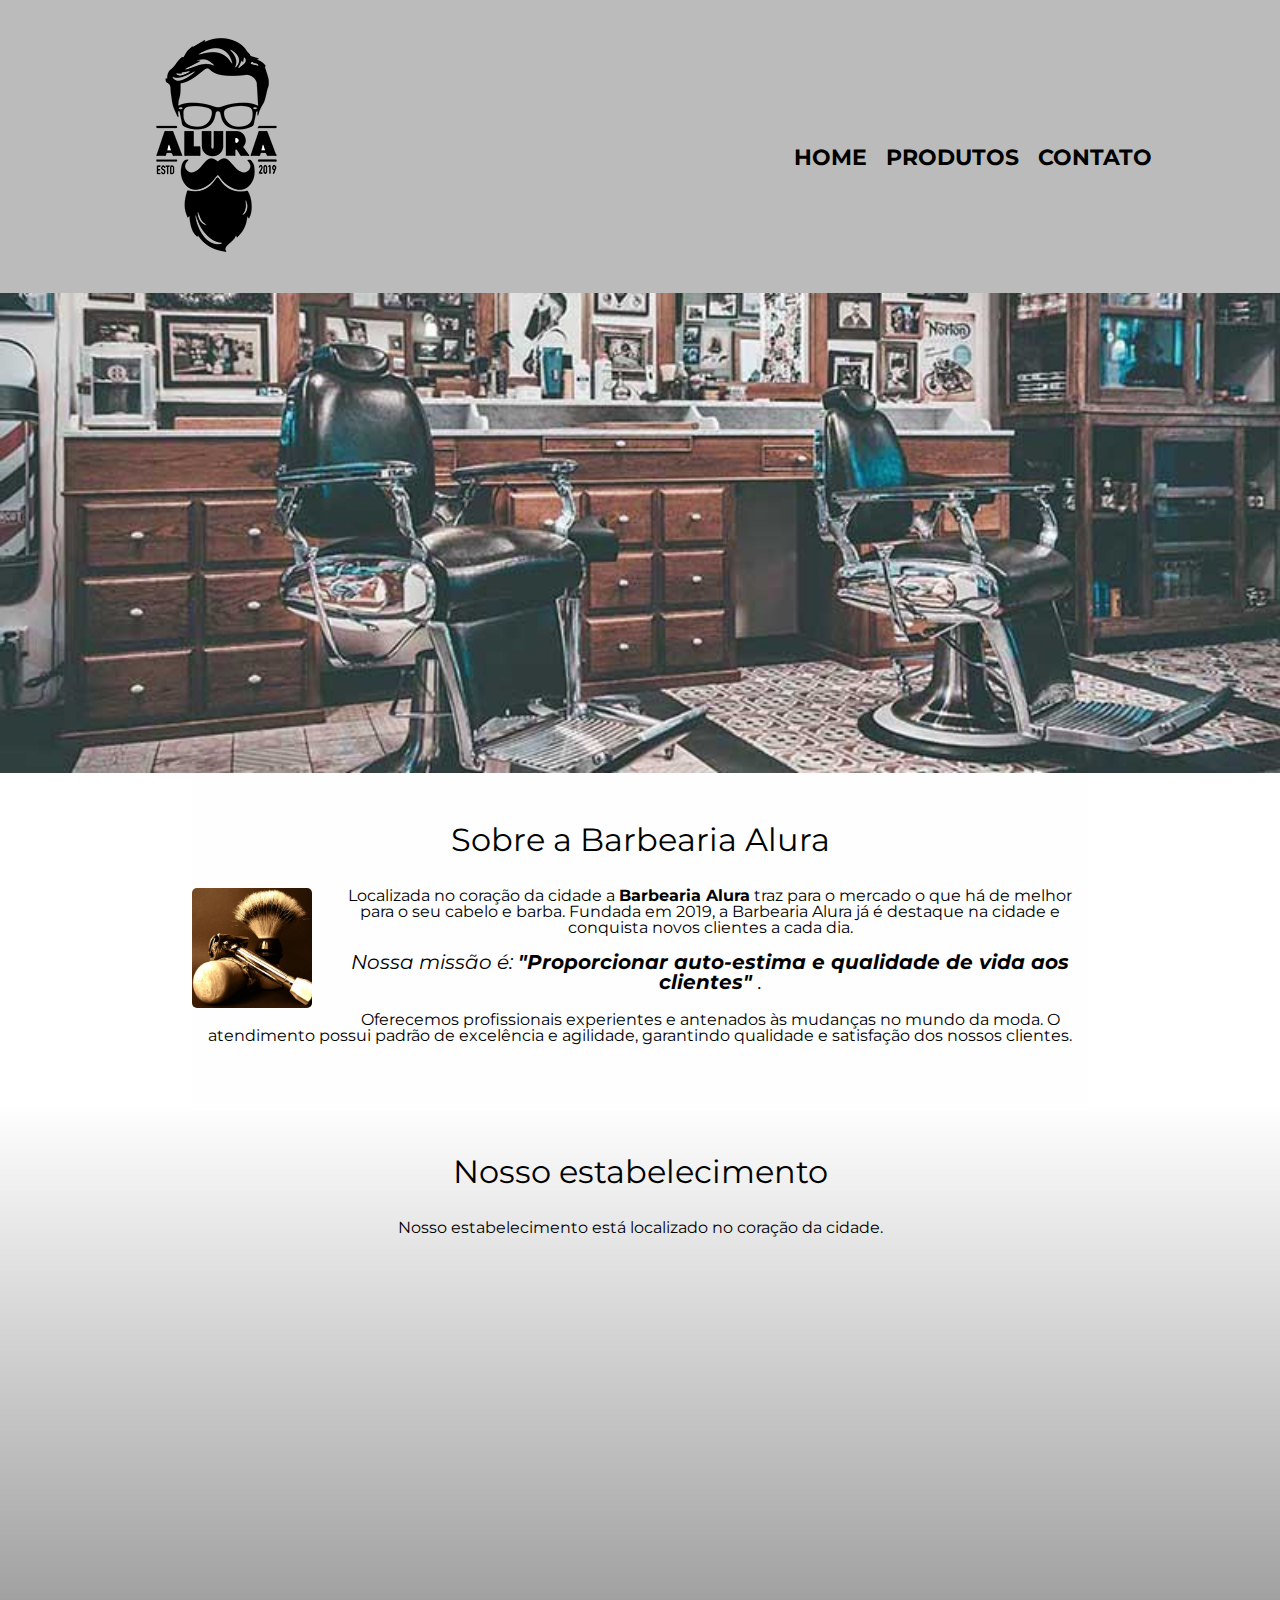
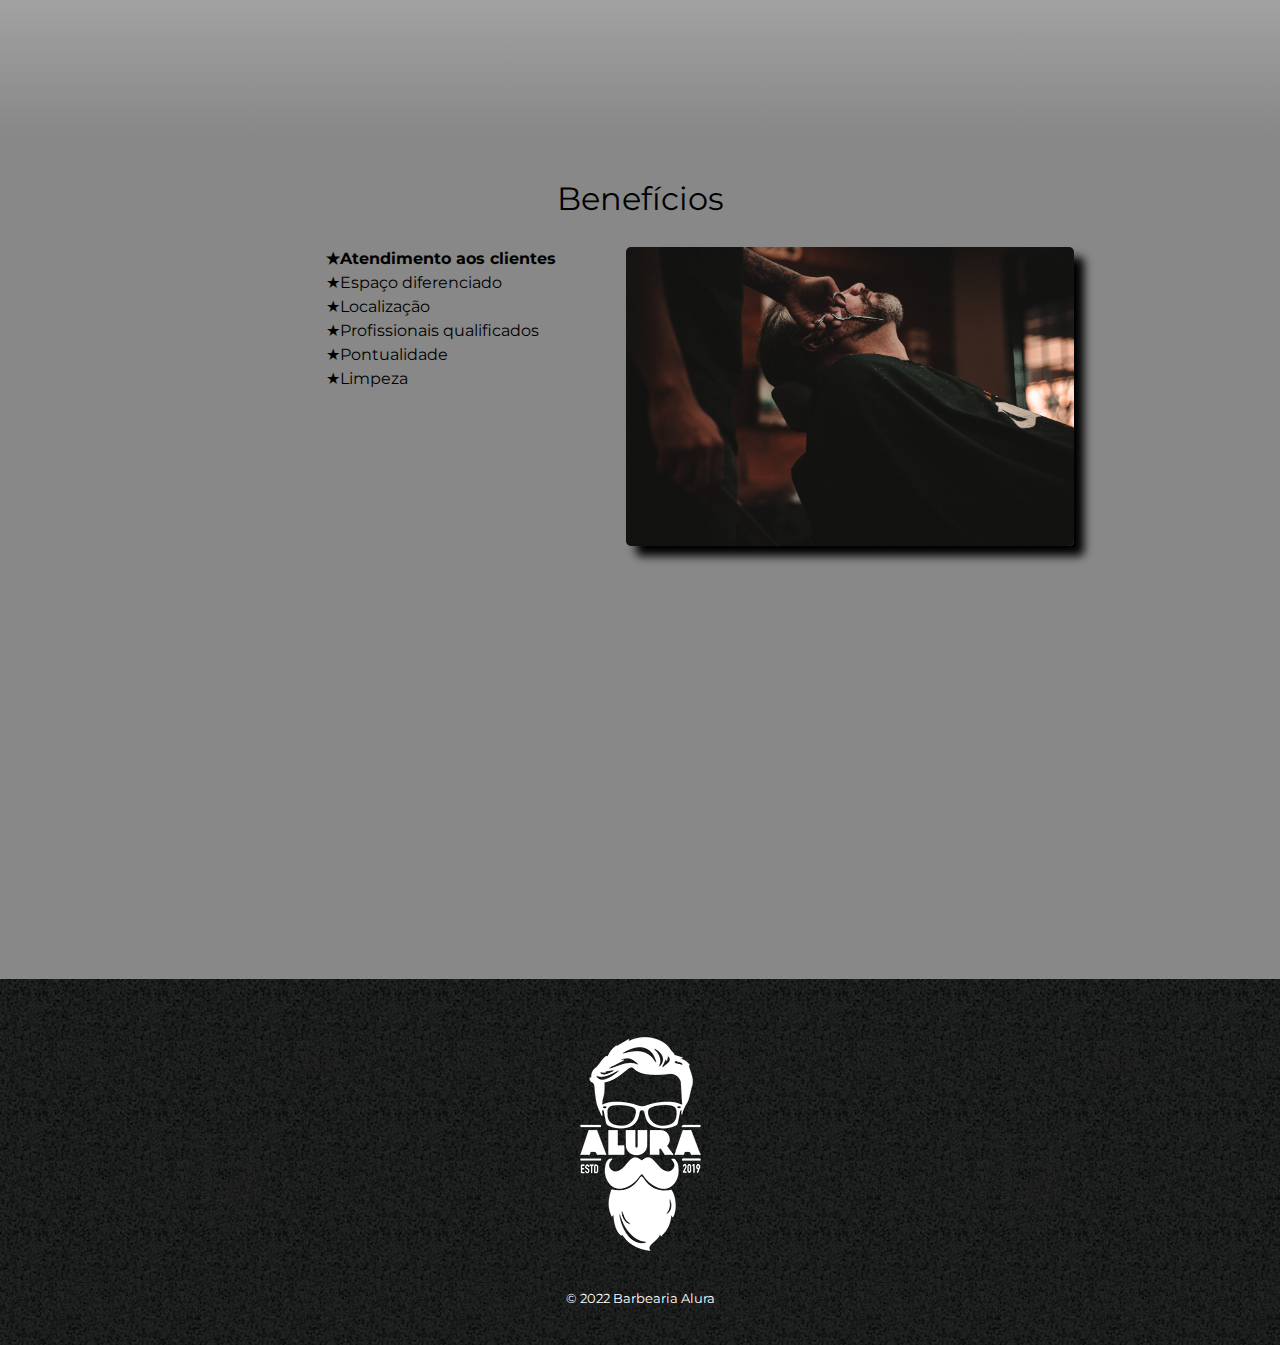
<file: index.html>
<!DOCTYPE html>
<html lang="pt-br">
  <head>
    <meta charset="UTF-8" />
    <meta http-equiv="X-UA-Compatible" content="IE=edge" />
    <meta name="viewport" content="width=device-width, initial-scale=1.0" />
    <link rel="stylesheet" href="./styles/reset.css" />
    <link rel="stylesheet" href="./styles/style.css" />
    <link rel="preconnect" href="https://fonts.googleapis.com" />
    <link rel="preconnect" href="https://fonts.gstatic.com" crossorigin />
    <link
      href="https://fonts.googleapis.com/css2?family=Montserrat&display=swap"
      rel="stylesheet"
    />
    <title>Barbearia Alura</title>
  </head>

  <body>
    <header>
      <div class="cabecalho">
        <h1>
          <a href="./index.html"
            ><img src="./img/logo.png" alt="logobarbearia"
          /></a>
        </h1>
        <nav class="navegacao">
          <ul>
            <li>
              <a href="./index.html">Home</a>
            </li>
            <li>
              <a href="./pages/produtos.html">Produtos</a>
            </li>
            <li>
              <a href="./pages/contato.html">Contato</a>
            </li>
          </ul>
        </nav>
      </div>
    </header>

    <div><img class="banner" src="./img/banner.jpg" /></div>
    <section class="principal">
      <h2 class="titulo-principal">Sobre a Barbearia Alura</h2>

      <img
        class="utensilios"
        src="./img/utensilios.jpg"
        alt="Utensílios de um barbeiro"
      />

      <p>
        Localizada no coração da cidade a <strong>Barbearia Alura</strong> traz
        para o mercado o que há de melhor para o seu cabelo e barba. Fundada em
        2019, a Barbearia Alura já é destaque na cidade e conquista novos
        clientes a cada dia.
      </p>

      <p id="missao">
        <em
          >Nossa missão é:
          <strong>
            "Proporcionar auto-estima e qualidade de vida aos clientes" </strong
          >.
        </em>
      </p>

      <p>
        Oferecemos profissionais experientes e antenados às mudanças no mundo da
        moda. O atendimento possui padrão de excelência e agilidade, garantindo
        qualidade e satisfação dos nossos clientes.
      </p>
    </section>

    <section class="mapa">
      <h3 class="titulo-principal">Nosso estabelecimento</h3>
      <p>Nosso estabelecimento está localizado no coração da cidade.</p>
      <div class="geolocalizacao">
        <iframe
          src="https://www.google.com/maps/embed?pb=!1m18!1m12!1m3!1d3656.441602462103!2d-46.63692487087217!3d-23.58849041943146!2m3!1f0!2f0!3f0!3m2!1i1024!2i768!4f13.1!3m3!1m2!1s0x94ce5ba6816fe839%3A0xda8627521b8e4b90!2sAlura!5e0!3m2!1spt-BR!2sbr!4v1672065439694!5m2!1spt-BR!2sbr"
          width="100%"
          height="400"
          style="border: 0"
          allowfullscreen=""
          loading="lazy"
          referrerpolicy="no-referrer-when-downgrade"
        ></iframe>
      </div>
    </section>
    <section class="beneficios">
      <h3 class="titulo-principal">Benefícios</h3>
      <div class="conteudo-beneficios">
        <ul class="beficios-lista">
          <li class="itens">Atendimento aos clientes</li>
          <li class="itens">Espaço diferenciado</li>
          <li class="itens">Localização</li>
          <li class="itens">Profissionais qualificados</li>
          <li class="itens">Pontualidade</li>
          <li class="itens">Limpeza</li>
        </ul>
        <img
          src="./img/beneficios.jpg"
          alt="beneficios"
          class="img-beneficios"
        />
      </div>
      <div class="video">
        <iframe
          width="100%"
          height="315"
          src="https://www.youtube.com/embed/wcVVXUV0YUY"
          frameborder="0"
          allow="accelerometer; autoplay; encrypted-media; gyroscope; picture-in-picture"
          allowfullscreen
        ></iframe>
      </div>
    </section>
    <footer>
      <img src="./img/logo-branco.png" alt="" />
      <p class="copyright">&copy; 2022 Barbearia Alura</p>
    </footer>
  </body>
</html>
</file>
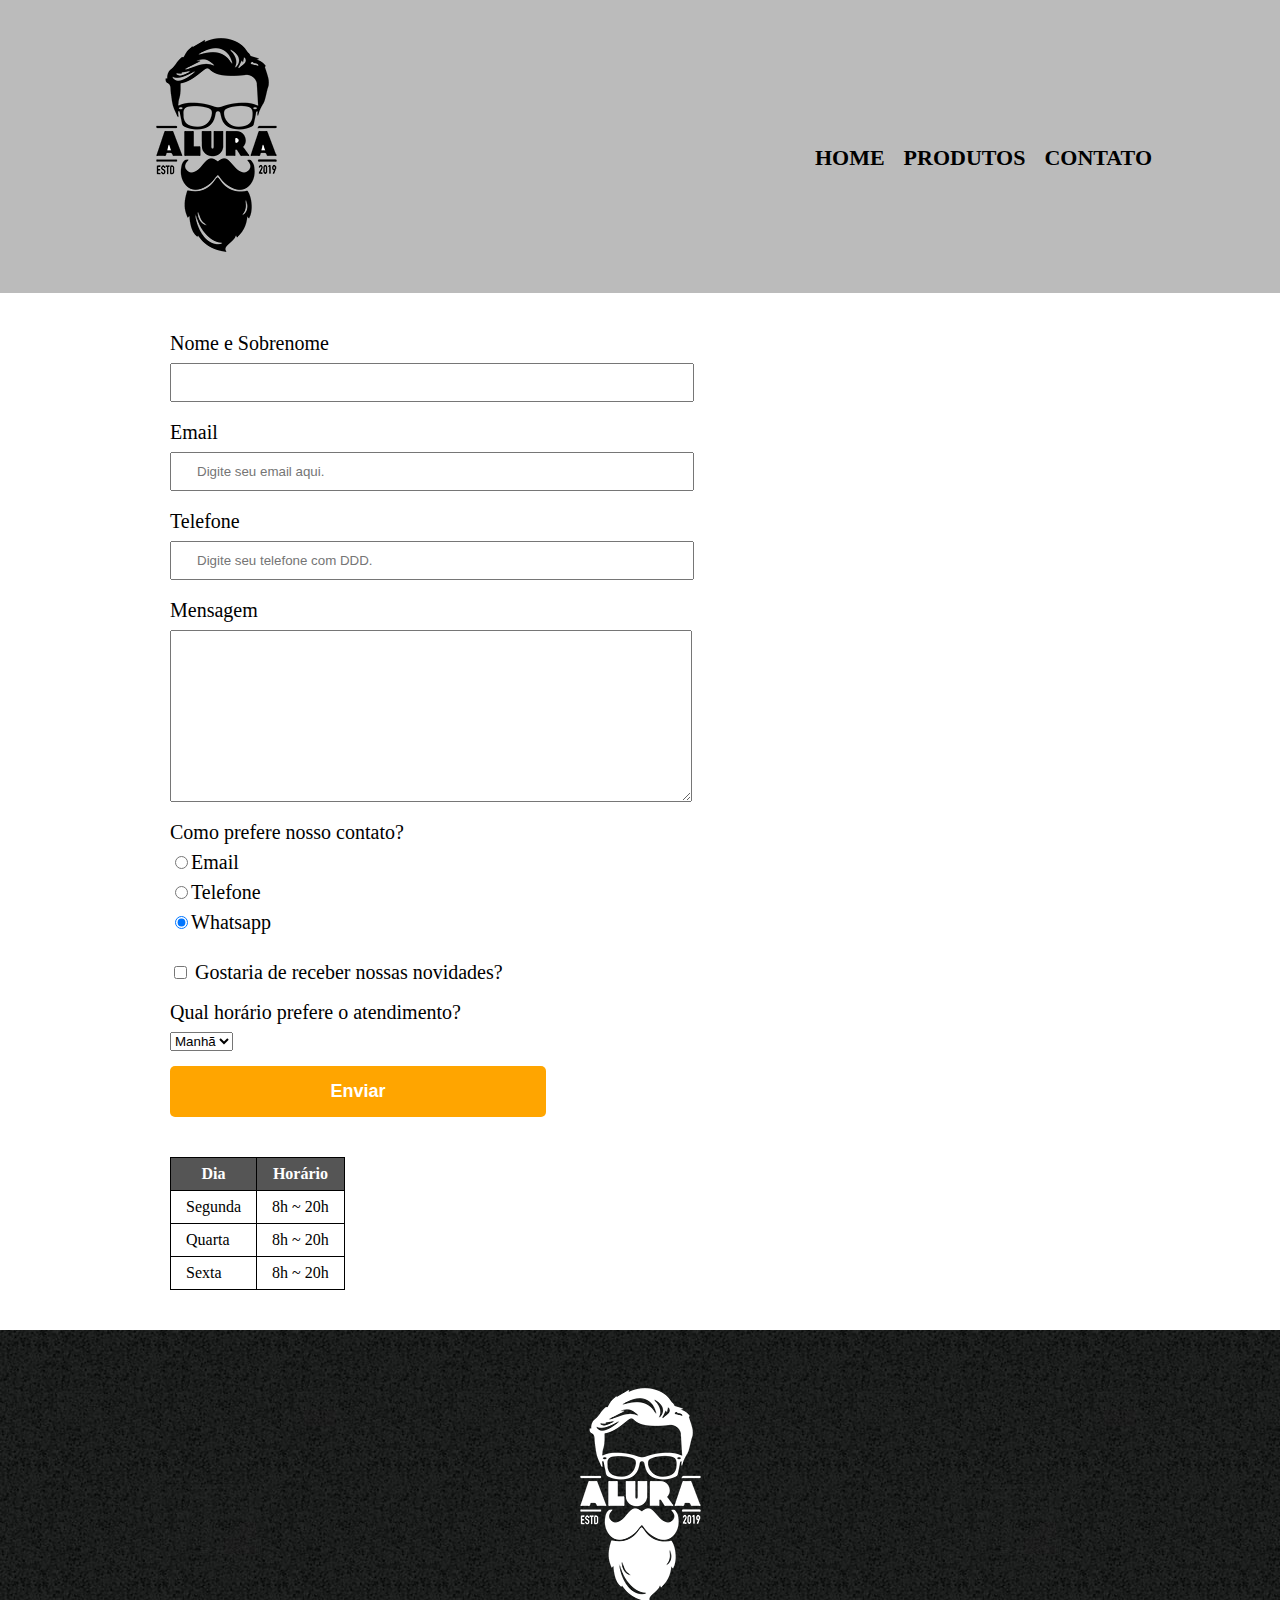
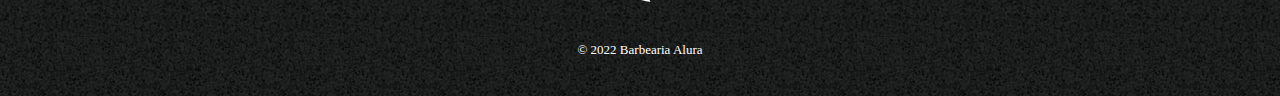
<file: pages/contato.html>
<!DOCTYPE html>
<html lang="pt-br">
  <head>
    <meta charset="UTF-8" />
    <meta http-equiv="X-UA-Compatible" content="IE=edge" />
    <meta name="viewport" content="width=device-width, initial-scale=1.0" />
    <link rel="stylesheet" href="../styles/reset.css" />
    <link rel="stylesheet" href="../styles/contato.css" />
    <title>Contato - Barbearia Alura</title>
  </head>
  <body>
    <header>
      <div class="cabecalho">
        <h1>
          <a href="../index.html"
            ><img src="../img/logo.png" alt="logo da barbearia"
          /></a>
        </h1>
        <nav>
          <ul>
            <li>
              <a href="../index.html">Home</a>
            </li>
            <li>
              <a href="./produtos.html">Produtos</a>
            </li>
            <li>
              <a href="./contato.html">Contato</a>
            </li>
          </ul>
        </nav>
      </div>
    </header>
    <main>
      <form>
        <label for="nome">Nome e Sobrenome</label>
        <input type="text" id="nome" class="input-padrao" required />
        <label for="email">Email</label>
        <input
          type="email"
          name=""
          id="email"
          class="input-padrao"
          required
          placeholder="Digite seu email aqui."
        />
        <label for="telefone">Telefone</label>
        <input
          type="tel"
          id="telefone"
          class="input-padrao"
          required
          placeholder="Digite seu telefone com DDD."
        />
        <label for="mensagem">Mensagem</label>
        <textarea
          name=""
          id="mensagem"
          cols="70"
          rows="10"
          class="input-padrao"
          required
        ></textarea>
        <fieldset>
          <legend>Como prefere nosso contato?</legend>
          <label for="radio-email"
            ><input
              type="radio"
              name="contato"
              id="radio-email"
              value="email"
            />Email</label
          >

          <label for="radio-telefone"
            ><input
              type="radio"
              name="contato"
              id="radio-telefone"
              value="telefone"
            />Telefone</label
          >

          <label for="radio-wpp"
            ><input
              type="radio"
              name="contato"
              id="radio-wpp"
              value="wpp"
              checked
            />Whatsapp</label
          >
        </fieldset>
        <label class="checkbox"
          ><input type="checkbox" /> Gostaria de receber nossas
          novidades?</label
        >
        <fieldset>
          <legend>Qual horário prefere o atendimento?</legend>
          <select name="" id="">
            <option value="">Manhã</option>
            <option value="">Tarde</option>
            <option value="">Noite</option>
          </select>
        </fieldset>
        <input type="submit" value="Enviar" class="btn-enviar" />
      </form>

      <table>
        <thead>
          <tr>
            <th>Dia</th>
            <th>Horário</th>
          </tr>
        </thead>
        <tbody>
          <tr>
            <td>Segunda</td>
            <td>8h ~ 20h</td>
          </tr>
          <tr>
            <td>Quarta</td>
            <td>8h ~ 20h</td>
          </tr>
          <tr>
            <td>Sexta</td>
            <td>8h ~ 20h</td>
          </tr>
        </tbody>
      </table>
    </main>
    <footer>
      <img src="../img/logo-branco.png" alt="logo da barbearia" />
      <p class="copyright">&copy; 2022 Barbearia Alura</p>
    </footer>
  </body>
</html>
</file>
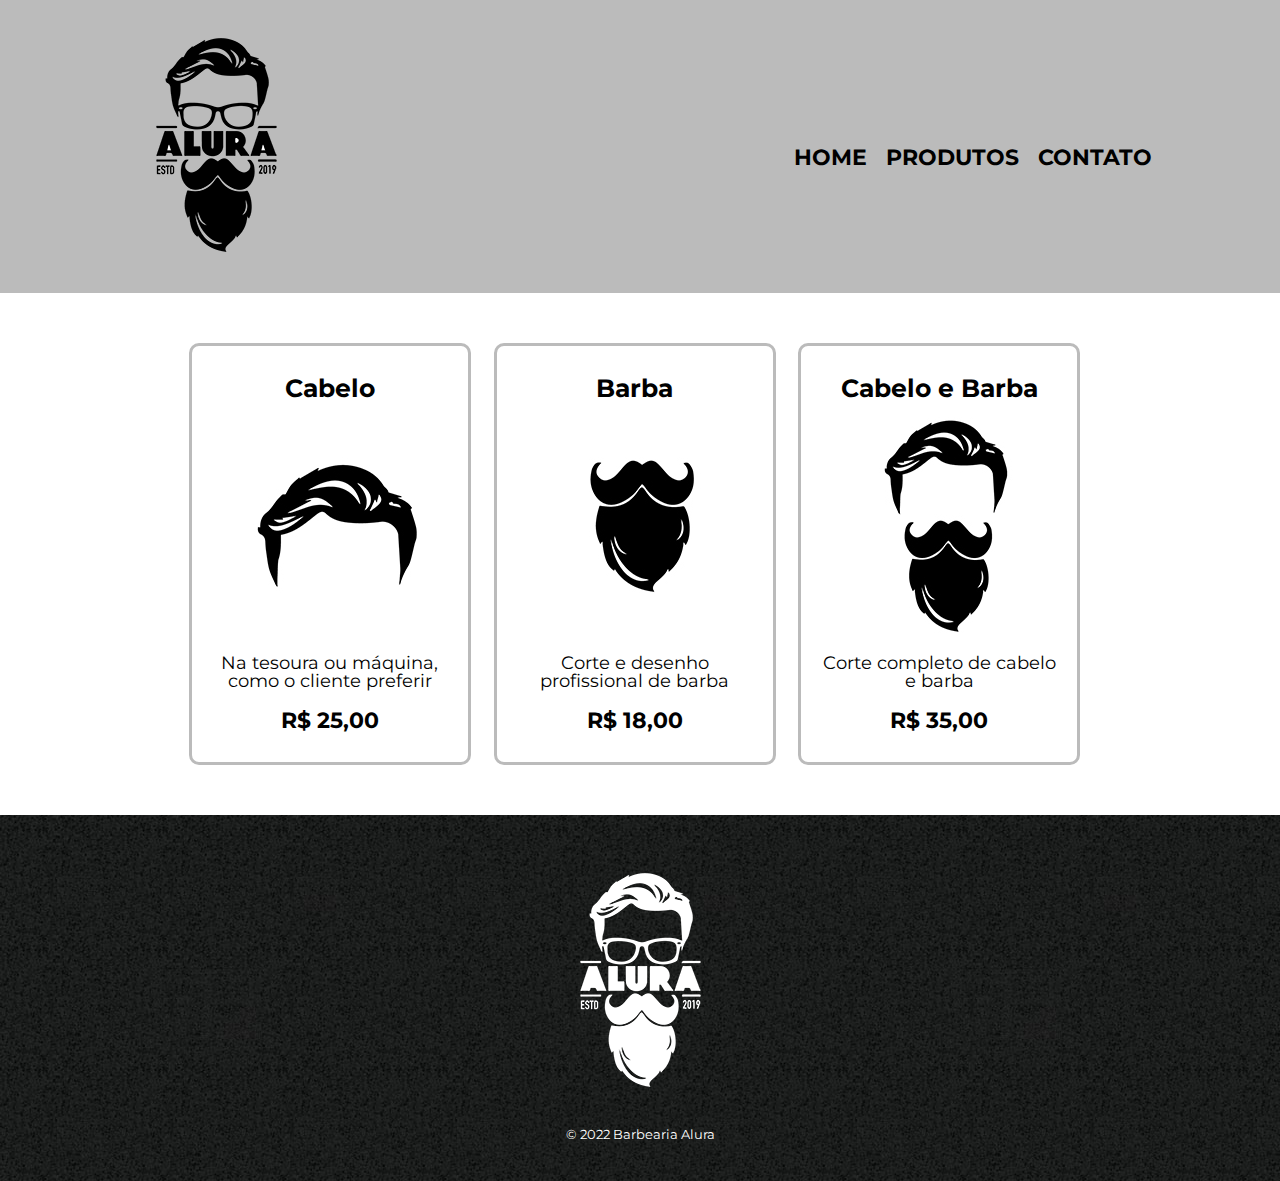
<file: pages/produtos.html>
<!DOCTYPE html>
<html lang="pt-br">
  <head>
    <meta charset="UTF-8" />
    <meta http-equiv="X-UA-Compatible" content="IE=edge" />
    <meta name="viewport" content="width=device-width, initial-scale=1.0" />
    <link rel="stylesheet" href="../styles/reset.css" />
    <link rel="stylesheet" href="../styles/produtos.css" />
    <link
      href="https://fonts.googleapis.com/css2?family=Montserrat&display=swap"
      rel="stylesheet"
    />
    <title>Produtos - Barbearia Alura</title>
  </head>
  <body>
    <header>
      <div class="cabecalho">
        <h1>
          <a href="../index.html"
            ><img src="../img/logo.png" alt="logobarbearia"
          /></a>
        </h1>
        <nav class="navegacao">
          <ul>
            <li>
              <a href="../index.html">Home</a>
            </li>
            <li>
              <a href="./produtos.html">Produtos</a>
            </li>
            <li>
              <a href="./contato.html">Contato</a>
            </li>
          </ul>
        </nav>
      </div>
    </header>
    <main>
      <ul class="produtos">
        <li>
          <h2>Cabelo</h2>
          <img src="../img/cabelo.jpg" alt="" />
          <p class="produto-descricao">
            Na tesoura ou máquina, como o cliente preferir
          </p>
          <p class="produto-preco">R$ 25,00</p>
        </li>
        <li>
          <h2>Barba</h2>
          <img src="../img/barba.jpg" alt="" />
          <p class="produto-descricao">Corte e desenho profissional de barba</p>
          <p class="produto-preco">R$ 18,00</p>
        </li>
        <li>
          <h2>Cabelo e Barba</h2>
          <img src="../img/cabelo+barba.jpg" alt="" />
          <p class="produto-descricao">Corte completo de cabelo e barba</p>
          <p class="produto-preco">R$ 35,00</p>
        </li>
      </ul>
    </main>
    <footer>
      <img src="../img/logo-branco.png" alt="" />
      <p class="copyright">&copy; 2022 Barbearia Alura</p>
    </footer>
  </body>
</html>
</file>
<file: styles/style.css>
body {
  font-family: "Montserrat", sans-serif;
}

/* Início Cabeçalho */

header {
  background-color: #bbbbbb;
  padding: 20px 0;
}
.cabecalho {
  position: relative;
  width: 80%;
  margin: 0 auto;
}
.navegacao {
  position: absolute;
  top: 50%;
  right: 0;
}

.navegacao li {
  display: inline;
  margin-left: 15px;
}
.navegacao li a {
  text-transform: uppercase;
  color: #000;
  font-weight: bold;
  font-size: 22px;
  text-decoration: none;
}

.navegacao a:hover {
  color: #c78c19;
  text-decoration: underline;
}

/* Início Main */
p {
  text-align: center;
}

.banner {
  width: 100%;
}
#missao {
  font-size: 20px;
}
.titulo-principal {
  text-align: center;
  font-size: 2em;
  margin-bottom: 1em;
  clear: both;
}

.principal {
  padding: 3em 0;
  background-color: #fefefe;
  width: 70%;
  margin: 0 auto;
}

.utensilios {
  width: 120px;
  float: left;
  margin: 0 20px 20px 0;
  border-radius: 5px;
}

.principal p {
  margin-bottom: 1em;
}
.principal strong {
  font-weight: bold;
}
.principal em {
  font-style: italic;
}

.mapa {
  padding: 3em 0;
  width: 100%;
  margin: 0 auto;
  background: linear-gradient(#fefefe, #888888);
}
.mapa p {
  margin: 0 0 2em;
  text-align: center;
}

.geolocalizacao {
  width: 50%;
  margin: 1em auto;
  border-radius: 5px;
}

.beneficios {
  background: #888888;
  padding: 3em 0;
}
.conteudo-beneficios {
  width: 70%;
  margin: 0 auto;
}

.beficios-lista {
  display: inline-block;
  width: 33%;
  vertical-align: top;
  margin-left: 10%;
  padding-left: 5%;
}
.itens {
  line-height: 1.5;
}

.itens:before {
  content: "★";
}

.itens:first-child {
  font-weight: bold;
}
.img-beneficios {
  width: 50%;
  border-radius: 5px;
  opacity: 1;
  transition: 400ms;
  box-shadow: 10px 10px 10px 0 #000000;
}
.img-beneficios:hover {
  opacity: 0.3;
}
.video {
  width: 560px;
  margin: 2em auto;
}
/* Início Footer */

footer {
  text-align: center;
  background: url("../img/bg.jpg");
  padding: 40px 0;
}

.copyright {
  color: #fff;
  font-size: 13px;
  margin-top: 20px;
}

/* Início Media Query */

@media screen and (max-width: 480px) {
  .cabecalho,
  .principal,
  .conteudo-beneficios,
  .geolocalizacao,
  .video {
    width: auto;
  }

  h1 {
    text-align: center;
  }

  .navegacao {
    position: static;
  }

  .beficios-lista,
  .img-beneficios {
    width: 100%;
  }
}
</file>
<file: styles/contato.css>
/* Início Cabeçalho */

header {
  background-color: #bbbbbb;
  padding: 20px 0;
}
.cabecalho {
  position: relative;
  width: 80%;
  margin: 0 auto;
}
nav {
  position: absolute;
  top: 50%;
  right: 0;
}
nav li {
  display: inline;
  margin-left: 15px;
}
nav li a {
  text-transform: uppercase;
  color: #000;
  font-weight: bold;
  font-size: 22px;
  text-decoration: none;
}

nav a:hover {
  color: #c78c19;
  text-decoration: underline;
}

/* Início Main */

main {
  width: 940px;
  margin: 0 auto;
}
form {
  margin: 40px 0;
}
form label,
form legend {
  display: block;
  font-size: 20px;
  margin-bottom: 10px;
}
.input-padrao {
  display: block;
  margin-bottom: 20px;
  padding: 10px 25px;
  width: 50%;
}
.checkbox {
  margin: 20px 0;
}
.btn-enviar {
  margin-top: 15px;
  width: 40%;
  padding: 15px 0;
  background-color: orange;
  color: white;
  font-weight: bold;
  font-size: 18px;
  border: none;
  border-radius: 5px;
  transition: 0.5s background;
  cursor: pointer;
}
.btn-enviar:hover {
  background: darkorange;
}

table {
  margin: 20px 0 40px;
}

thead {
  background: #555555;
  color: white;
  font-weight: bold;
}

td,
th {
  border: 1px solid #000000;
  padding: 8px 15px;
}
/* Início Footer */

footer {
  text-align: center;
  background: url("../img/bg.jpg");
  padding: 40px 0;
}

.copyright {
  color: #fff;
  font-size: 13px;
  margin-top: 20px;
}
</file>
<file: styles/produtos.css>
body {
  font-family: "Montserrat", sans-serif;
}

/* Início Cabeçalho */

header {
  background-color: #bbbbbb;
  padding: 20px 0;
}
.cabecalho {
  position: relative;
  width: 80%;
  margin: 0 auto;
}
.navegacao {
  position: absolute;
  top: 50%;
  right: 0;
}
.navegacao li {
  display: inline;
  margin-left: 15px;
}
.navegacao li a {
  text-transform: uppercase;
  color: #000;
  font-weight: bold;
  font-size: 22px;
  text-decoration: none;
}

.navegacao a:hover {
  color: #c78c19;
  text-decoration: underline;
}

/* Início Main */
.produtos {
  width: 940px;
  margin: 0 auto;
  padding: 50px 0;
}
.produtos li {
  display: inline-block;
  text-align: center;
  width: 30%;
  vertical-align: top;
  margin-left: 2%;
  padding: 30px 20px;
  border: 3px solid #bbbbbb;
  box-sizing: border-box;
  border-radius: 10px;
}
.produtos li:hover {
  border-color: #c78c19;
  box-shadow: 10px 10px 10px 0 #000000;
  transition: 400ms;
}
.produtos li:active {
  border-color: #088c19;
}
.produtos h2 {
  font-size: 25px;
  font-weight: bold;
}

.produto-descricao {
  font-size: 18px;
}
.produto-preco {
  font-size: 22px;
  font-weight: bold;
  margin-top: 20px;
}

/* Início Footer */

footer {
  text-align: center;
  background: url("../img/bg.jpg");
  padding: 40px 0;
}

.copyright {
  color: #fff;
  font-size: 13px;
  margin-top: 20px;
}

/* Início Media Query */
@media screen and (max-width: 480px) {
  .cabecalho,
  .principal,
  .conteudo-beneficios,
  .geolocalizacao,
  .video {
    width: auto;
  }

  h1 {
    text-align: center;
  }

  .navegacao {
    position: static;
  }
  .produtos {
    margin: 0 auto;
    align-items: center;
  }
  .produtos li {
    display: block;
    margin-bottom: 10px;
  }
}
</file>
